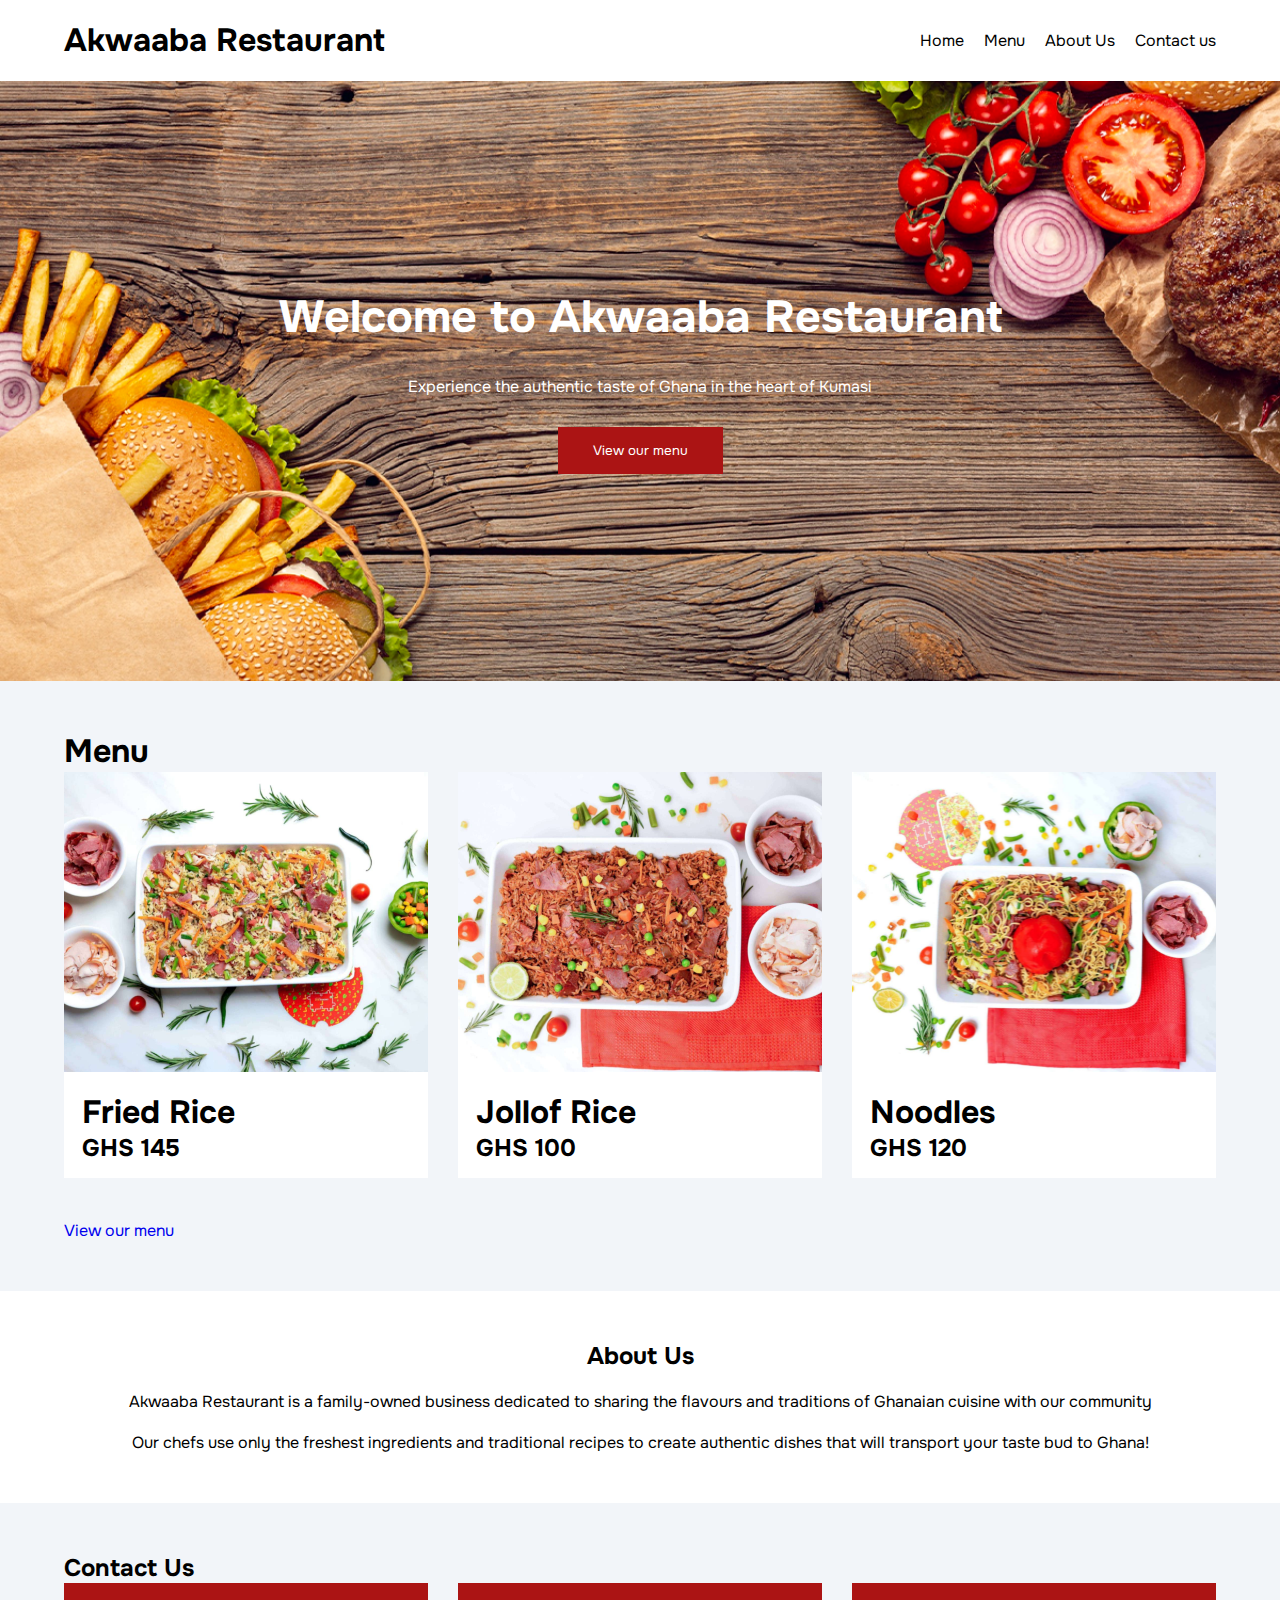
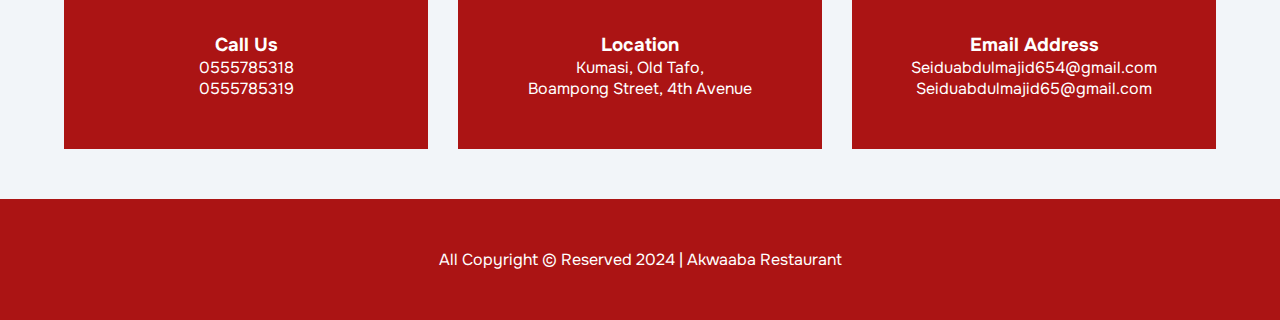
<file: index.html>
<!DOCTYPE html>
<html lang="en">

<head>
    <meta charset="UTF-8">
    <meta name="viewport" content="width=device-width, initial-scale=1.0">
    <title>Akwaaba Restaurant - Authentic Ghanaian Cuisine</title>
    <link rel="stylesheet" href="./style.css">
</head>

<body>
    <header>
        <h1>Akwaaba Restaurant</h1>
        <nav>
            <ul>
                <li><a href="index.html">Home</a></li>
                <li><a href="menu.html">Menu</a></li>
                <li><a href="about.html">About Us</a></li>
                <li><a href="contact.html">Contact us</a></li>
            </ul>
        </nav>
    </header>
    <main>
        <section id="home">
            <h2>Welcome to Akwaaba Restaurant</h2>
            <p>Experience the authentic taste of Ghana in the heart of Kumasi</p>
            <button>
                 <a href="menu.html">View our menu</a>
            </button>
        </section>
        <section id="menu">
            <h1>Menu</h1>
            <div class="menu_grid">
                <div class="menu_box">
                    <img src="./images/friedRice-3_vtbboh.jpg" alt="">
                    <div class="menu_info">
                        <h1>Fried Rice </h1>
                        <h2>GHS 145</h2>
                    </div>
                </div>
                <div class="menu_box">
                    <img src="./images/jollof-1_sjsplh.jpg" alt="">
                    <div class="menu_info">
                        <h1>Jollof Rice </h1>
                        <h2>GHS 100</h2>
                    </div>
                </div>
                <div class="menu_box">
                    <img src="./images/noodle-2_aeedeb.jpg" alt="">
                    <div class="menu_info">
                        <h1>Noodles </h1>
                        <h2>GHS 120</h2>
                    </div>
                </div>
            </div>
            <br>
            <br>
            <p>
                <a href="menu.html">View our menu</a>
         </p>
        </section>
      <section id="about">
         
                <h2>
                    About Us
                </h2>
                <p>
                    Akwaaba Restaurant is a family-owned business dedicated to sharing the flavours and traditions of
                    Ghanaian cuisine with our community
                </p>
                <p>
                    Our chefs use only the freshest ingredients and traditional recipes to create authentic dishes that will
                    transport your taste bud to Ghana!
                </p>
          

        </section> 
        <section id="contact">

      
        <h2>Contact Us</h2>
      <div class="contact_grid">
        <div class="contact_box">
            <h3>Call Us</h3>
            <p>0555785318</p>
            <p>0555785319</p>
        </div>
        <div class="contact_box">
            <h3>Location</h3>
            <p>Kumasi, Old Tafo,</p>
            <p>Boampong Street, 4th Avenue</p>
        </div>
        <div class="contact_box">
            <h3>Email Address</h3>
            <p>Seiduabdulmajid654@gmail.com</p>
            <p>Seiduabdulmajid65@gmail.com</p>
        </div>
      </div>
      </section>
    </main>
<footer>
    <p>All Copyright © Reserved 2024 | Akwaaba Restaurant </p>
</footer>

</body>

</html>
</file>
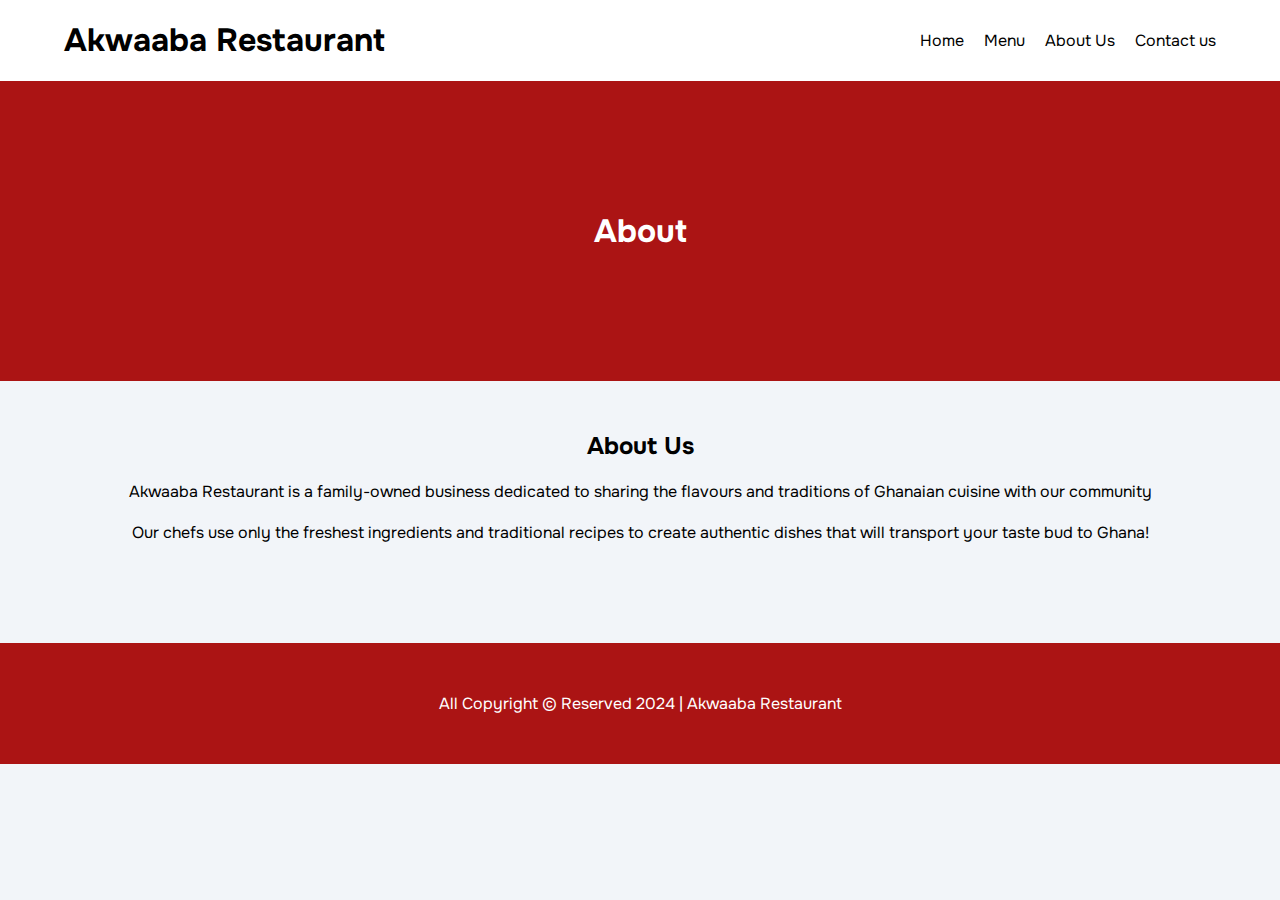
<file: about.html>
<!DOCTYPE html>
<html lang="en">
<head>
    <meta charset="UTF-8">
    <meta name="viewport" content="width=device-width, initial-scale=1.0">
    <title>Document</title>
    <link rel="stylesheet" href="style.css">
</head>
<body>
    <header>
        <h1>Akwaaba Restaurant</h1>
        <nav>
            <ul>
                <li><a href="index.html">Home</a></li>
                <li><a href="menu.html">Menu</a></li>
                <li><a href="about.html">About Us</a></li>
                <li><a href="contact.html">Contact us</a></li>
            </ul>
        </nav>
    </header>

    <div class="hero">
        <h1>About</h1>
    </div>
    <section id="abouts">
         
        <h2>
            About Us
        </h2>
        <p>
            Akwaaba Restaurant is a family-owned business dedicated to sharing the flavours and traditions of
            Ghanaian cuisine with our community
        </p>
        <p>
            Our chefs use only the freshest ingredients and traditional recipes to create authentic dishes that will
            transport your taste bud to Ghana!
        </p>
  

</section>
    <footer>
        <p>All Copyright © Reserved 2024 | Akwaaba Restaurant </p>
    </footer>
</body>
</html>
</file>
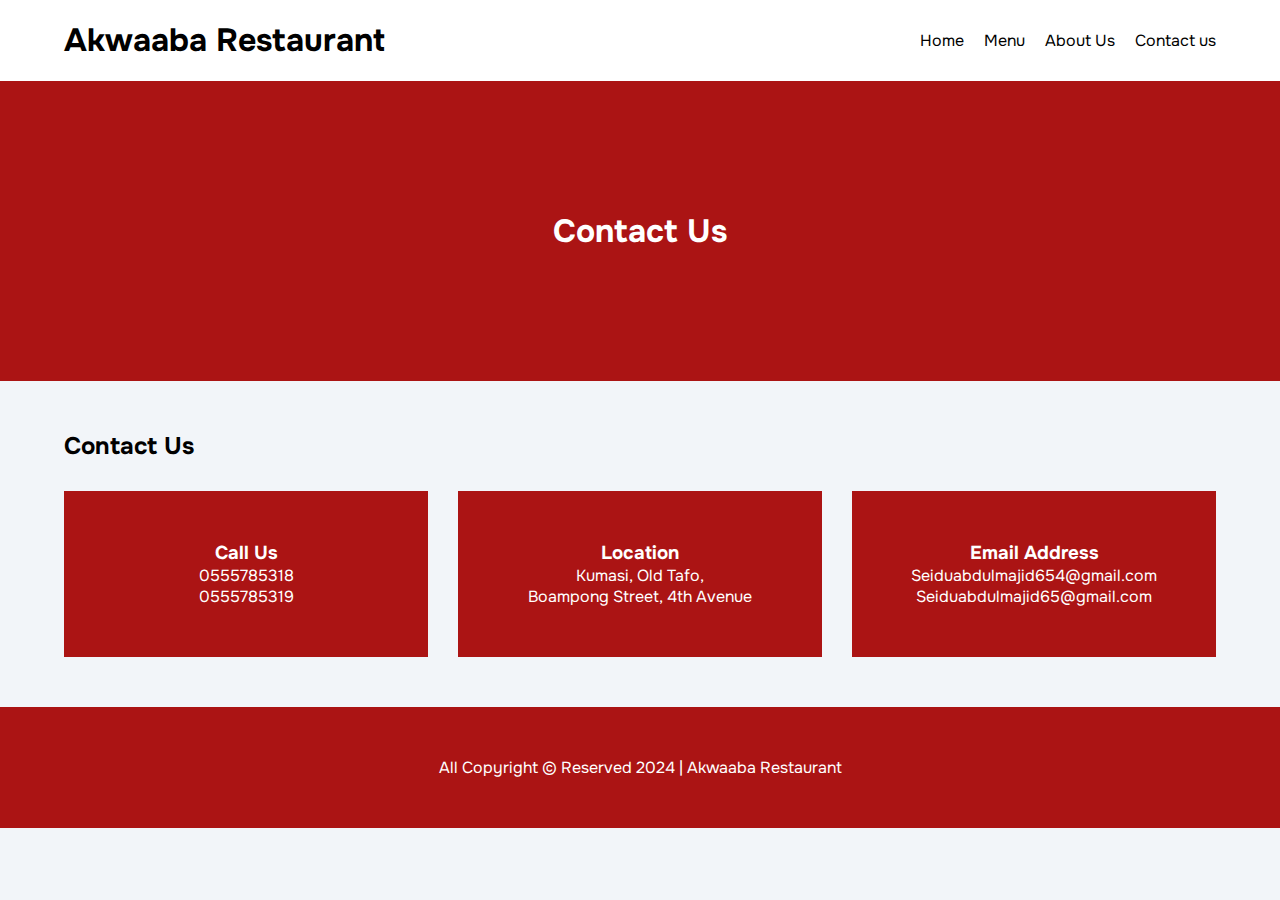
<file: contact.html>
<!DOCTYPE html>
<html lang="en">
<head>
    <meta charset="UTF-8">
    <meta name="viewport" content="width=device-width, initial-scale=1.0">
    <title>Document</title>
    <link rel="stylesheet" href="style.css">
</head>
<body>
    <header>
        <h1>Akwaaba Restaurant</h1>
        <nav>
            <ul>
                <li><a href="index.html">Home</a></li>
                <li><a href="menu.html">Menu</a></li>
                <li><a href="about.html">About Us</a></li>
                <li><a href="contact.html">Contact us</a></li>
            </ul>
        </nav>
    </header>

    <div class="hero">
        <h1>Contact Us</h1>
    </div>
    <section id="contact">
 <div class="title">
    <h2>Contact Us</h2>
 </div>
    <div class="contact_grid">
        <div class="contact_box">
            <h3>Call Us</h3>
            <p>0555785318</p>
            <p>0555785319</p>
        </div>
        <div class="contact_box">
            <h3>Location</h3>
            <p>Kumasi, Old Tafo,</p>
            <p>Boampong Street, 4th Avenue</p>
        </div>
        <div class="contact_box">
            <h3>Email Address</h3>
            <p>Seiduabdulmajid654@gmail.com</p>
            <p>Seiduabdulmajid65@gmail.com</p>
        </div>
    </div>
    </section>
    <footer>
        <p>All Copyright © Reserved 2024 | Akwaaba Restaurant </p>
    </footer>
</body>
</html>
</file>
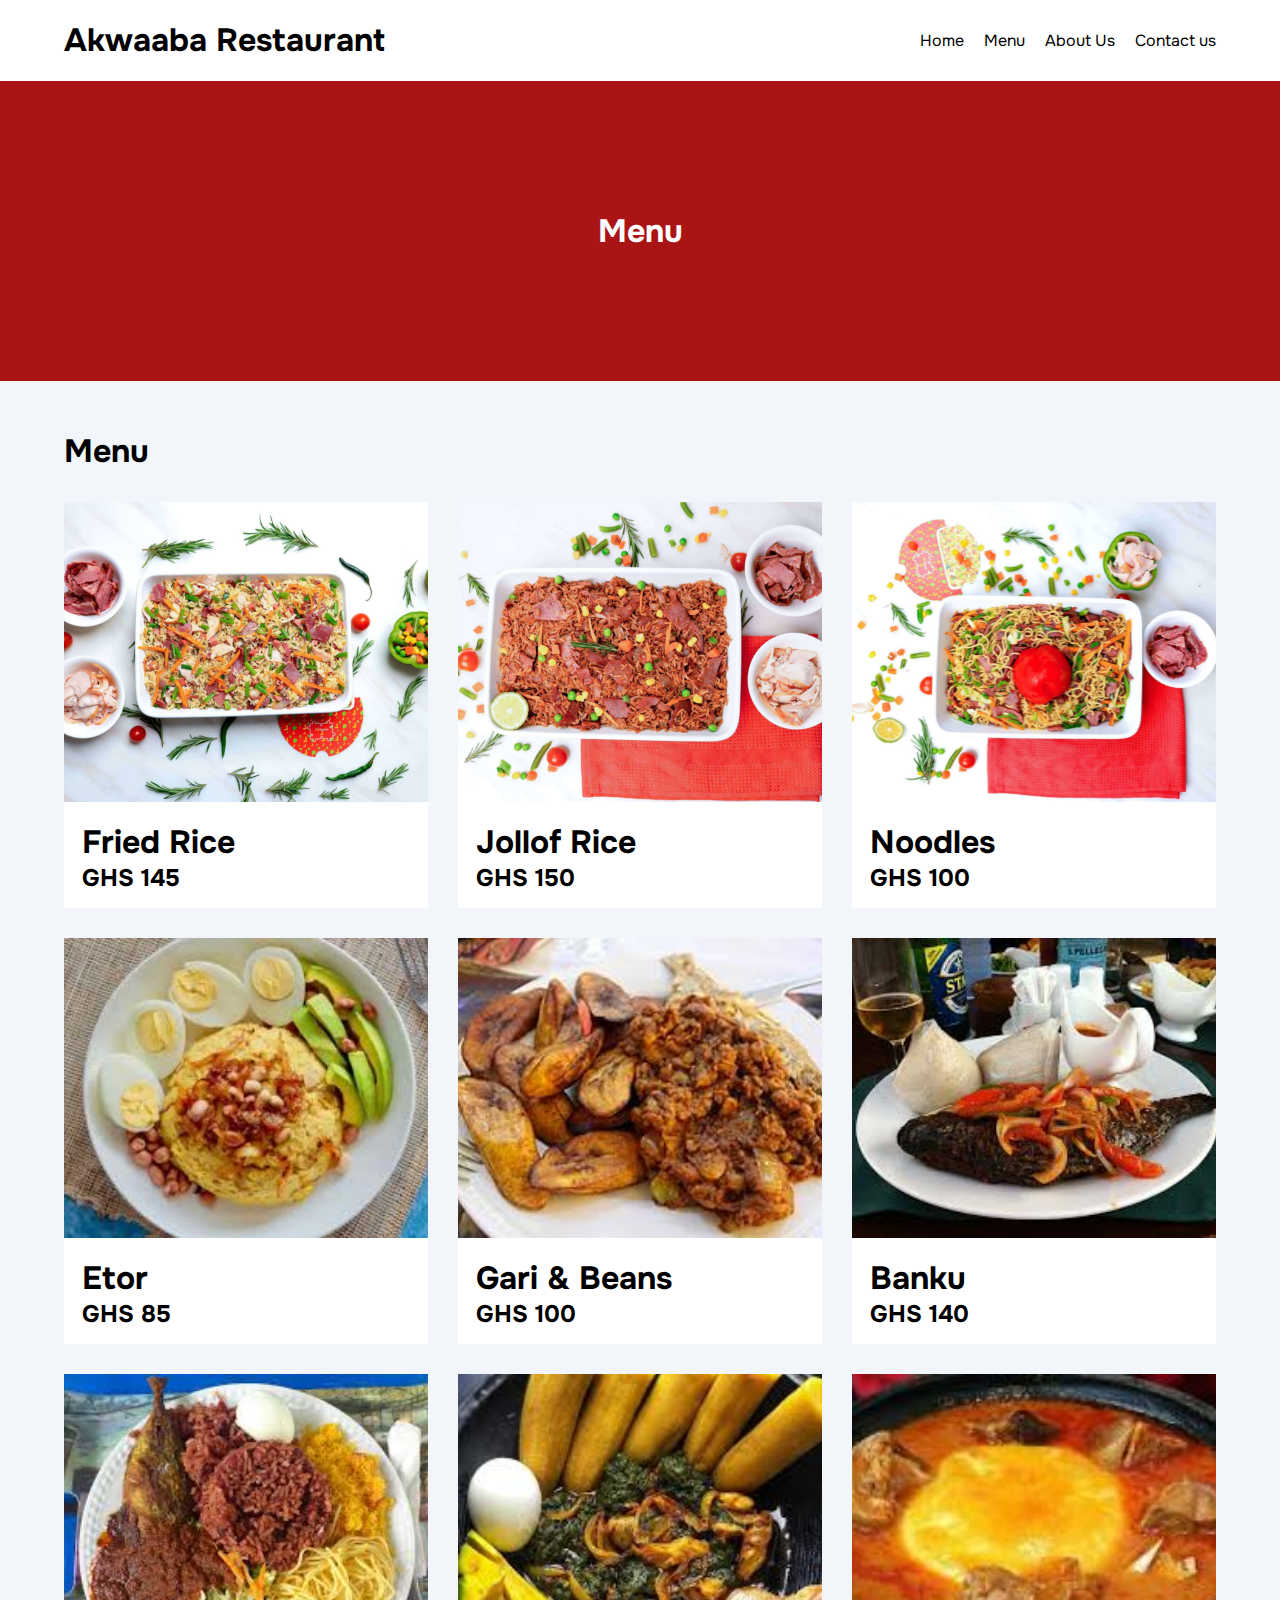
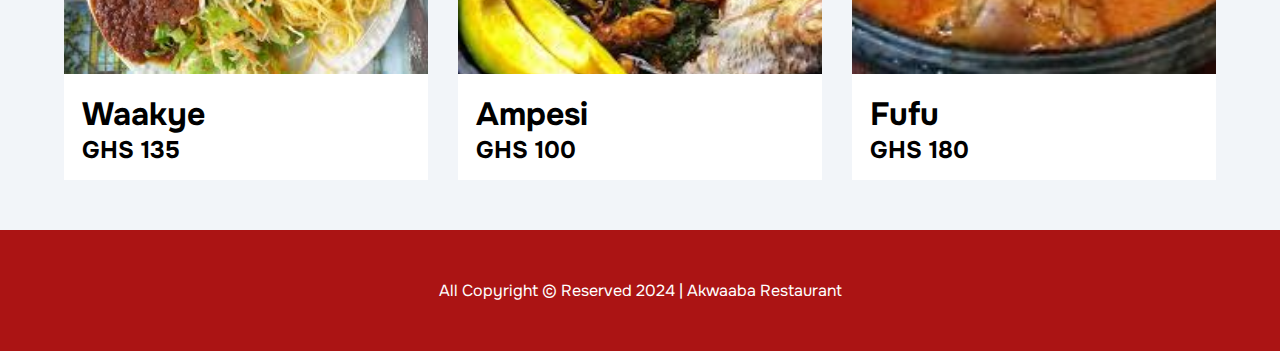
<file: menu.html>
<!DOCTYPE html>
<html lang="en">
<head>
    <meta charset="UTF-8">
    <meta name="viewport" content="width=device-width, initial-scale=1.0">
    <title>Document</title>
    <link rel="stylesheet" href="style.css">
</head>
<body>
    <header>
        <h1>Akwaaba Restaurant</h1>
        <nav>
            <ul>
                <li><a href="index.html">Home</a></li>
                <li><a href="menu.html">Menu</a></li>
                <li><a href="about.html">About Us</a></li>
                <li><a href="contact.html">Contact us</a></li>
            </ul>
        </nav>
    </header>
    <div class="hero">
        <h1>Menu</h1>
    </div>
    <section id="menu">
    <div class="title">
        <h1>Menu</h1>
    </div>
        <div class="menu_grid">
            <div class="menu_box">
                <img src="./images/friedRice-3_vtbboh.jpg" alt="">
                <div class="menu_info">
                    <h1>Fried Rice </h1>
                    <h2>GHS 145</h2>
                </div>
            </div>
            <div class="menu_box">
                <img src="./images/jollof-1_sjsplh.jpg" alt="">
                <div class="menu_info">
                    <h1>Jollof Rice </h1>
                    <h2>GHS 150</h2>
                </div>
            </div>
            <div class="menu_box">
                <img src="./images/noodle-2_aeedeb.jpg" alt="">
                <div class="menu_info">
                    <h1>Noodles </h1>
                    <h2>GHS 100</h2>
                </div>
            </div>
            <div class="menu_box">
                <img src="./images/etor.jpg" alt="">
                <div class="menu_info">
                    <h1>Etor </h1>
                    <h2>GHS 85</h2>
                </div>
            </div>
            <div class="menu_box">
                <img src="./images/gobe.jpg" alt="">
                <div class="menu_info">
                    <h1>Gari & Beans </h1>
                    <h2>GHS 100</h2>
                </div>
            </div>
            <div class="menu_box">
                <img src="./images/banku.jpg" alt="">
                <div class="menu_info">
                    <h1>Banku </h1>
                    <h2>GHS 140</h2>
                </div>
            </div>
            <div class="menu_box">
                <img src="./images/waakye.jpg" alt="">
                <div class="menu_info">
                    <h1>Waakye </h1>
                    <h2>GHS 135</h2>
                </div>
            </div>
            <div class="menu_box">
                <img src="./images/ampesi.jpg" alt="">
                <div class="menu_info">
                    <h1>Ampesi</h1>
                    <h2>GHS 100</h2>
                </div>
            </div>
            <div class="menu_box">
                <img src="./images/fufu.jpg" alt="">
                <div class="menu_info">
                    <h1>Fufu </h1>
                    <h2>GHS 180</h2>
                </div>
            </div>
        </div>
    </section>
    <footer>
        <p>All Copyright © Reserved 2024 | Akwaaba Restaurant </p>
    </footer>
</body>
</html>
</file>
<file: style.css>
@import url('https://fonts.googleapis.com/css2?family=Onest:wght@100..900&display=swap');
*{
    margin: 0;
    padding: 0;
    box-sizing: border-box;
    text-decoration: none;
    font-family: "Onest", sans-serif;
list-style-type: none;
}
body{
    background-color: #f2f5f9;
    font-family: "Onest", sans-serif;
 
}

header{
    display: flex;
    justify-content: space-between;
   align-items: center;
   background-color: #fff;
  
   padding: 0 5%;
   padding-block: 20px;
}

header ul{
    list-style-type: none;
    display: flex;
    gap: 20px;
}
ul a{
    color: #000;
}

#home{
    padding-block: 50px;
    display: flex;
    flex-direction: column;
    justify-content: center;
    align-items: center;
    background-image: url(./images/bg.png);
    background-position: center;
    background-size: cover;
    background-repeat: no-repeat;
    height: 600px;   
}
#home h2{
    font-size: 45px;
    color: #fff;
}

#home p{
    color: #fff;
    margin-block: 30px;
}
#home button{
    padding: 15px 35px;
    background-color: #ab1414;
    border: none;
}

#home button a{
    color: #fff;
}

#menu{
    padding: 0 5%;
    
    margin-top: 50px;
}

.menu_grid{
    display: grid;
    grid-template-columns: 1fr 1fr 1fr;
    gap: 30px;
}

.menu_grid img{
    width: 100%;
    height: 300px;
    object-fit: cover;
}

.menu_box{
    text-align: left;
    background-color: #fff;
}

.menu_info{
    padding: 0 5%;
    padding-block: 15px;
}

.contact_grid{
    display: grid;
    grid-template-columns: 1fr 1fr 1fr;
    gap: 30px;
}

.contact_box{
    padding: 0 5%;
    padding-block: 50px;
    background-color: #ab1414;
    color: #fff;
    text-align: center;
}

.contact_box h3{

}

#contact{
    padding: 0 5%;
    margin-top: 50px;
}
#about{
    padding: 0 5%;
    margin-top: 50px;
    background-color: #fff;
    padding-block: 50px;
    text-align: center;
}
#about p{
    margin-top: 20px;
}

#abouts{
    padding: 0 5%;

    padding-block: 50px;
    text-align: center;
}

#abouts p{
    margin-top: 20px;
}

footer{
    padding-block: 50px;
    margin-top: 50px;
    background-color: #ab1414;
    color: #fff;
    text-align: center;
}

.hero{
    height: 300px;
    background-color: #ab1414;
    color: #fff;
    display: flex;
    justify-content: center;
    align-items: center;
}

.title{
    margin-bottom: 30px;
    
}
</file>
